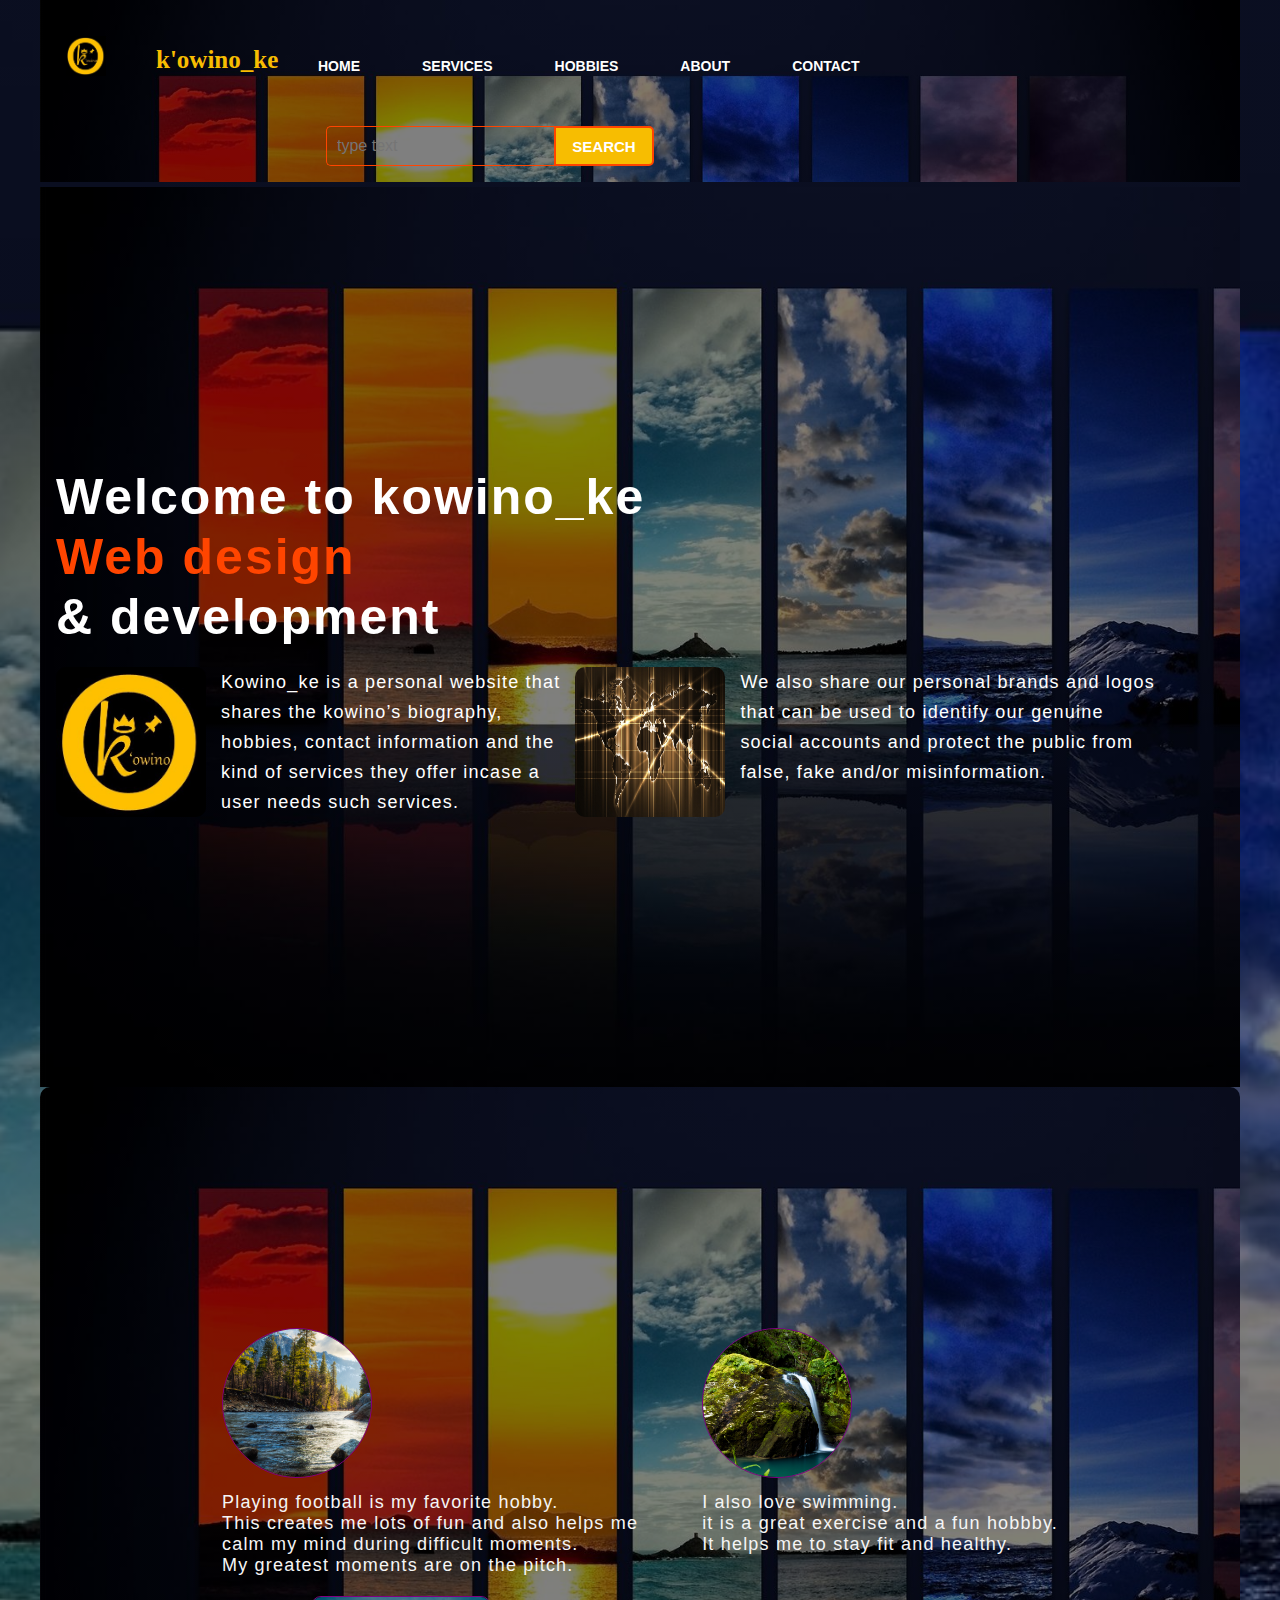
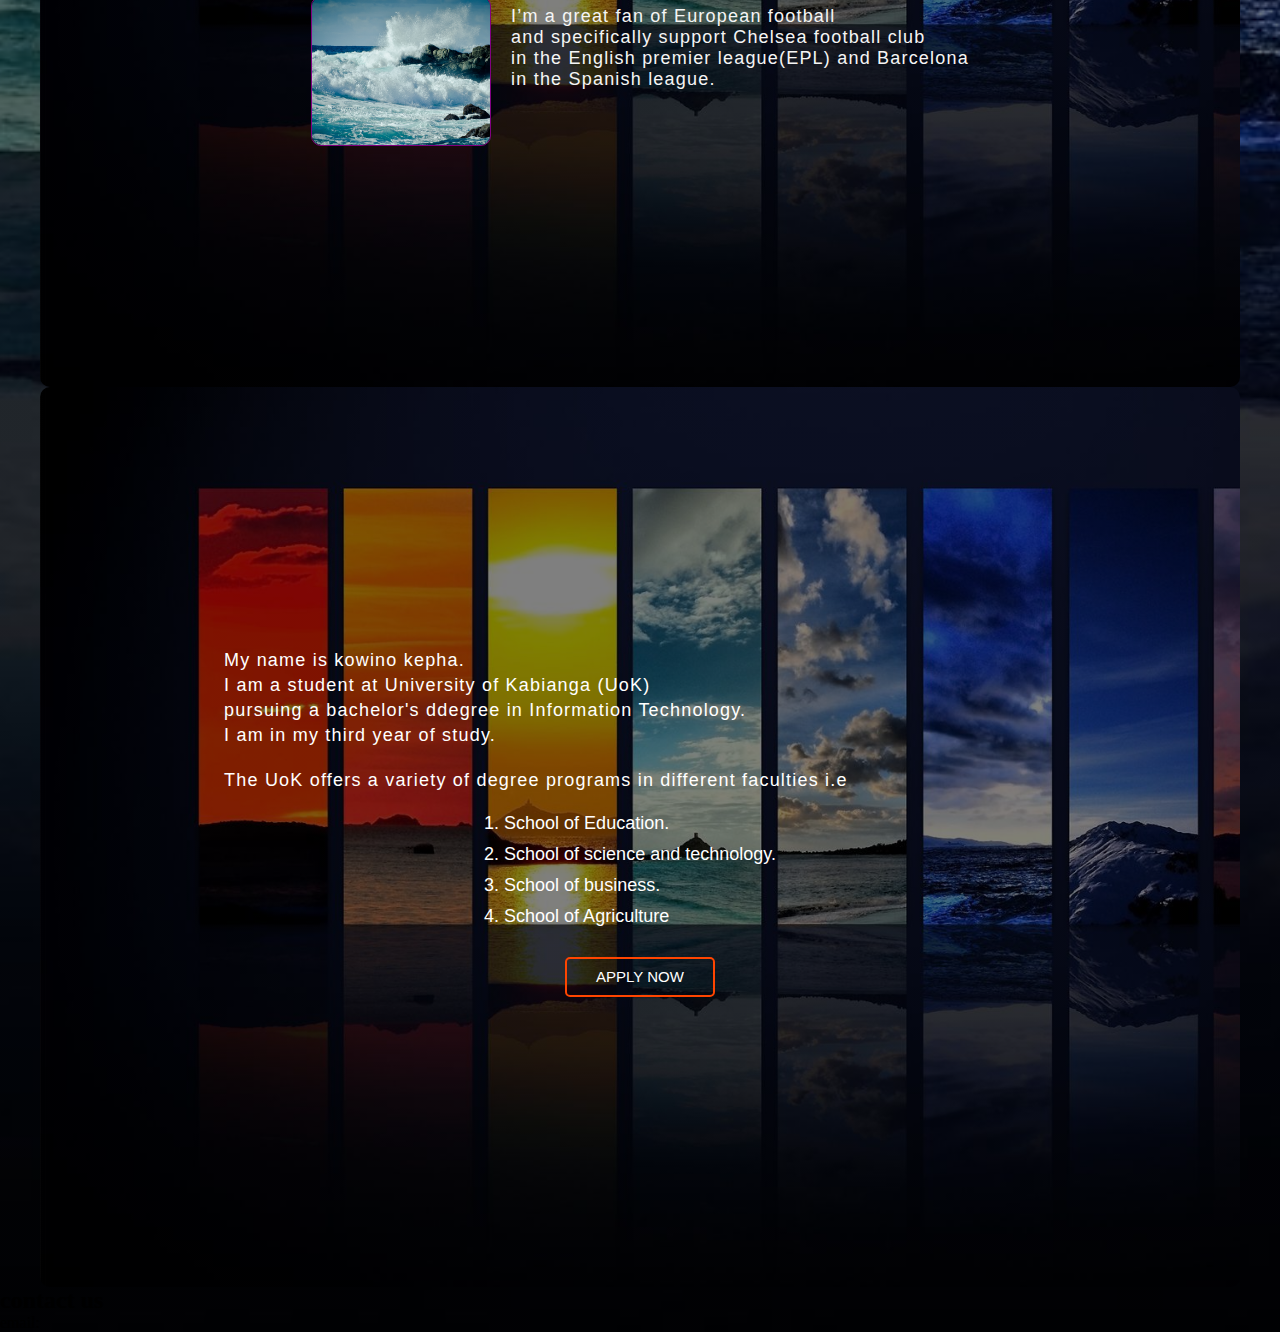
<file: index.html>
<!DOCTYPE html>
<html lang="en">

<head>
    <meta charset="UTF-8">
    <meta name="viewport" content="width=device-width, initial-scale=1.0">
    <title>kowino_ke</title>
    <link rel="stylesheet" href="style.css">
</head>

<body>
    <div class="main">
        <div class="navbar">
            <div>
                <img src="photos/stamp.jpg" alt="kowino's logo" class="logo1">
            </div>
            <div class="icon">
                <h2 class="logo">k'owino_ke</h2>
            </div>
            <div class="menu">
                <ul>
                    <li><a href="#">HOME</a></li>
                    <li><a href="#">SERVICES</a></li>
                    <li><a href="#hobby" target="_blank">HOBBIES</a></li>
                    <li><a href="#aboutme">ABOUT</a></li>
                    <li><a href="#">CONTACT</a></li>
                </ul>
            </div>
            <div class="search">
                <input class="srch" type="search" name="" placeholder="type text">
                <a href="#"><button class="btn">SEARCH</button></a>
            </div>
        </div>

        <div class="content">
            <h1>Welcome to kowino_ke <br> <span>Web design</span><br>& development</h1>
            <div class="image-block">
                <img src="photos/stamp.jpg" alt="an image of this brand's official stamp and logo">
                <p>Kowino_ke is a personal website that <br>
                shares the kowino’s biography, <br>
                hobbies, contact information and the <br>
                kind of services they offer incase a <br>
                user needs such services.
                </p>

                <img src="photos/maps.jpg" alt="an image of our official electronic signature">
                <p>
                We also share our personal brands and logos <br>
                that can be used to identify our genuine <br>
                social accounts and protect the public from <br>
                false, fake and/or misinformation.
                </p>                
            </div>
        </div>

        <div class="section" id="hobby">
            <div class="image-row">

                <div class="footballer">
                    <img src="photos/river.jpg" alt="Bookshelves">
                     <p>
                        Playing football is my favorite hobby. <br>
                        This creates me lots of fun and also helps me <br>
                        calm my mind during difficult moments. <br>
                        My greatest moments are on the pitch.
                    </p>
                </div>

                <div class="swimmer">
                    <img src="photos/nature.jpg" alt="Seating Area">
                    <p>
                        I also love swimming. <br>
                        it is a great exercise and a fun hobbby. <br>
                        It helps me to stay fit and healthy. <br>
                    </p>
                </div>
                
                <div class="epl-fan">
                    <p>
                        I’m a great fan of European football <br>
                        and specifically support Chelsea football club <br>
                        in the English premier league(EPL) and Barcelona <br>
                        in the Spanish league.
                    </p>
                    <img src="photos/water.jpg" alt="Study Space">
                </div>
                
            </div>
        </div>

        <div class="about" id="aboutme">
            <div class="aboutpage">
                <p>
                    My name is kowino kepha. <br>
                    I am a student at University of Kabianga (UoK) <br>
                    pursuing a bachelor's ddegree in Information Technology. <br>
                    I am in my third year of study.
                </p>
                <div class="apply">
                    <P>
                        The UoK offers a variety of degree programs in different faculties i.e
                    </P>
                    <ol>
                        <li>School of Education.</li>
                        <li>School of science and technology.</li>
                        <li>School of business.</li>
                        <li>School of Agriculture</li>
                    </ol>
                    <a href="application frm.html" target="_blank"><button class="btn1">APPLY NOW</button></a>
                </div>
            </div>            
        </div>
        
        <div class="contact">
            <h2 id="contactme">contact us</h2>
            <p>
                email:
            </p>
            <p>

            </p>
        </div>

    </div>
</body>


</html>
</file>
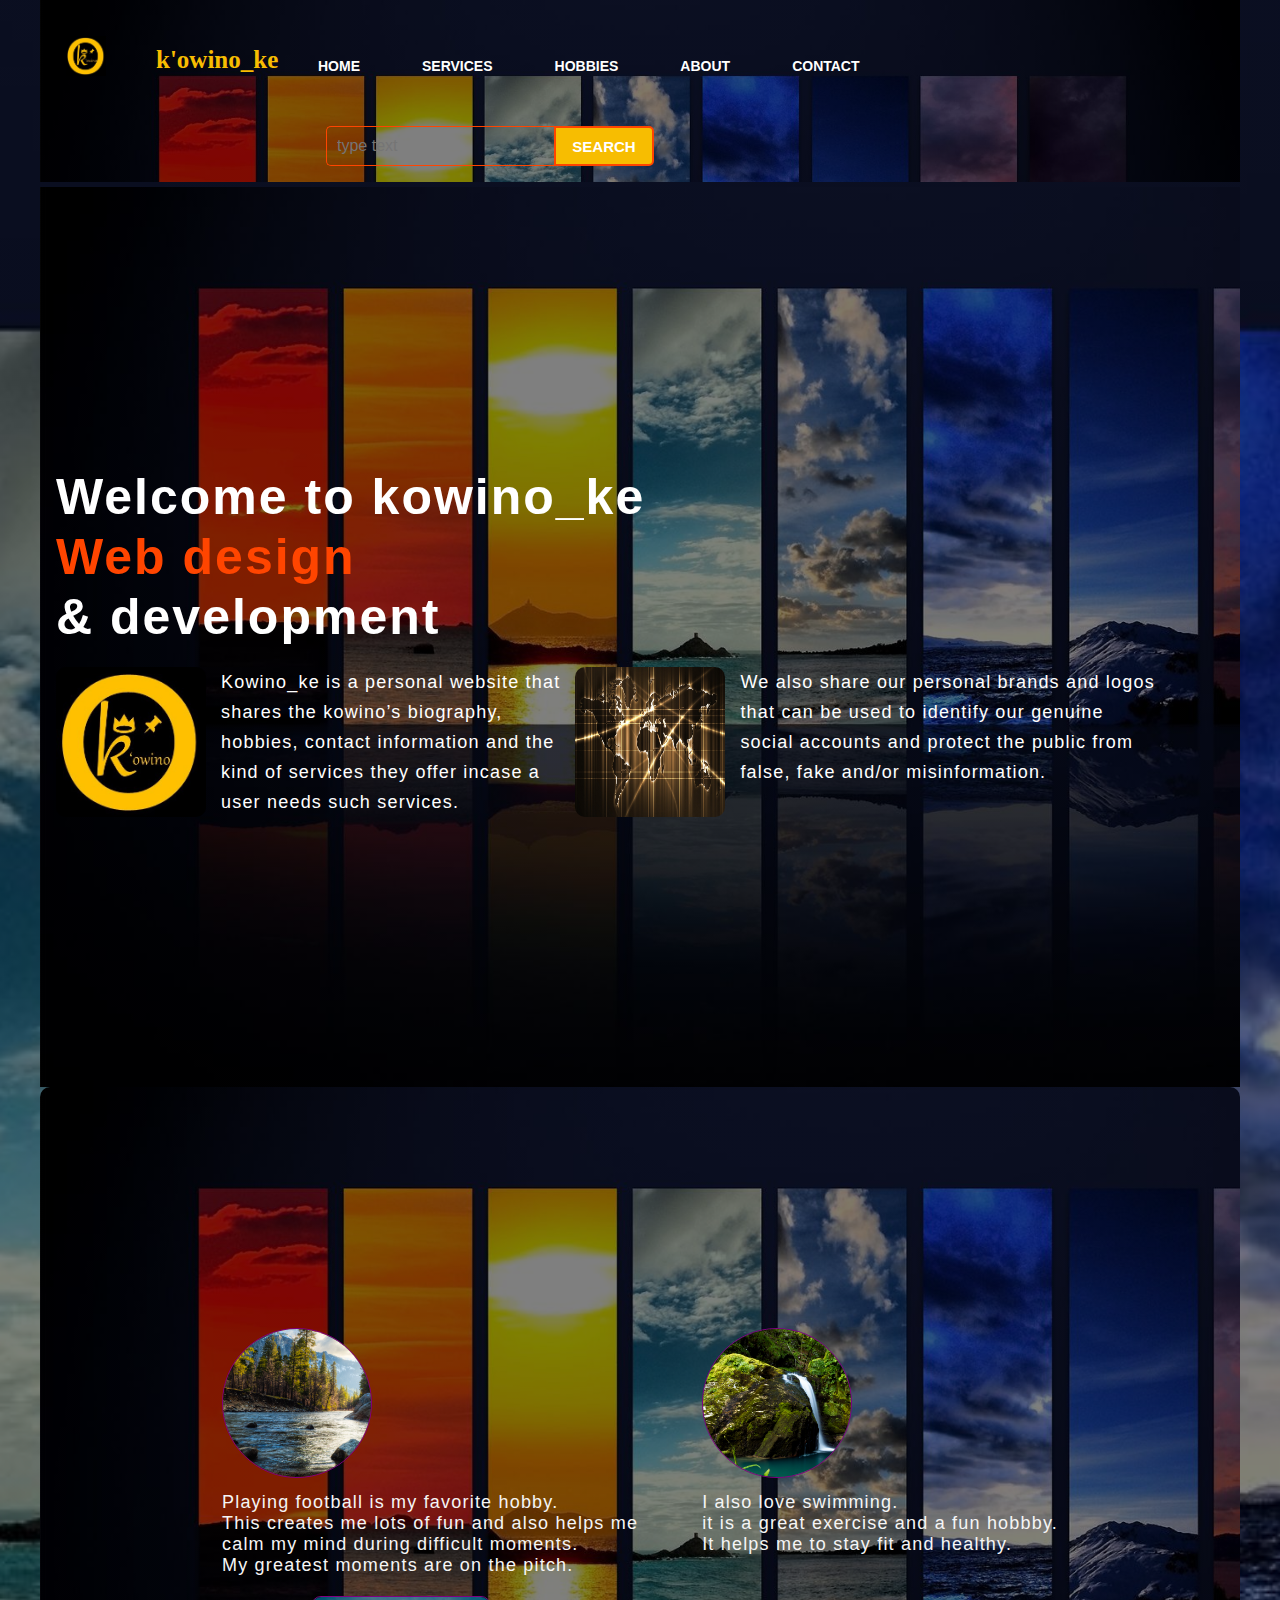
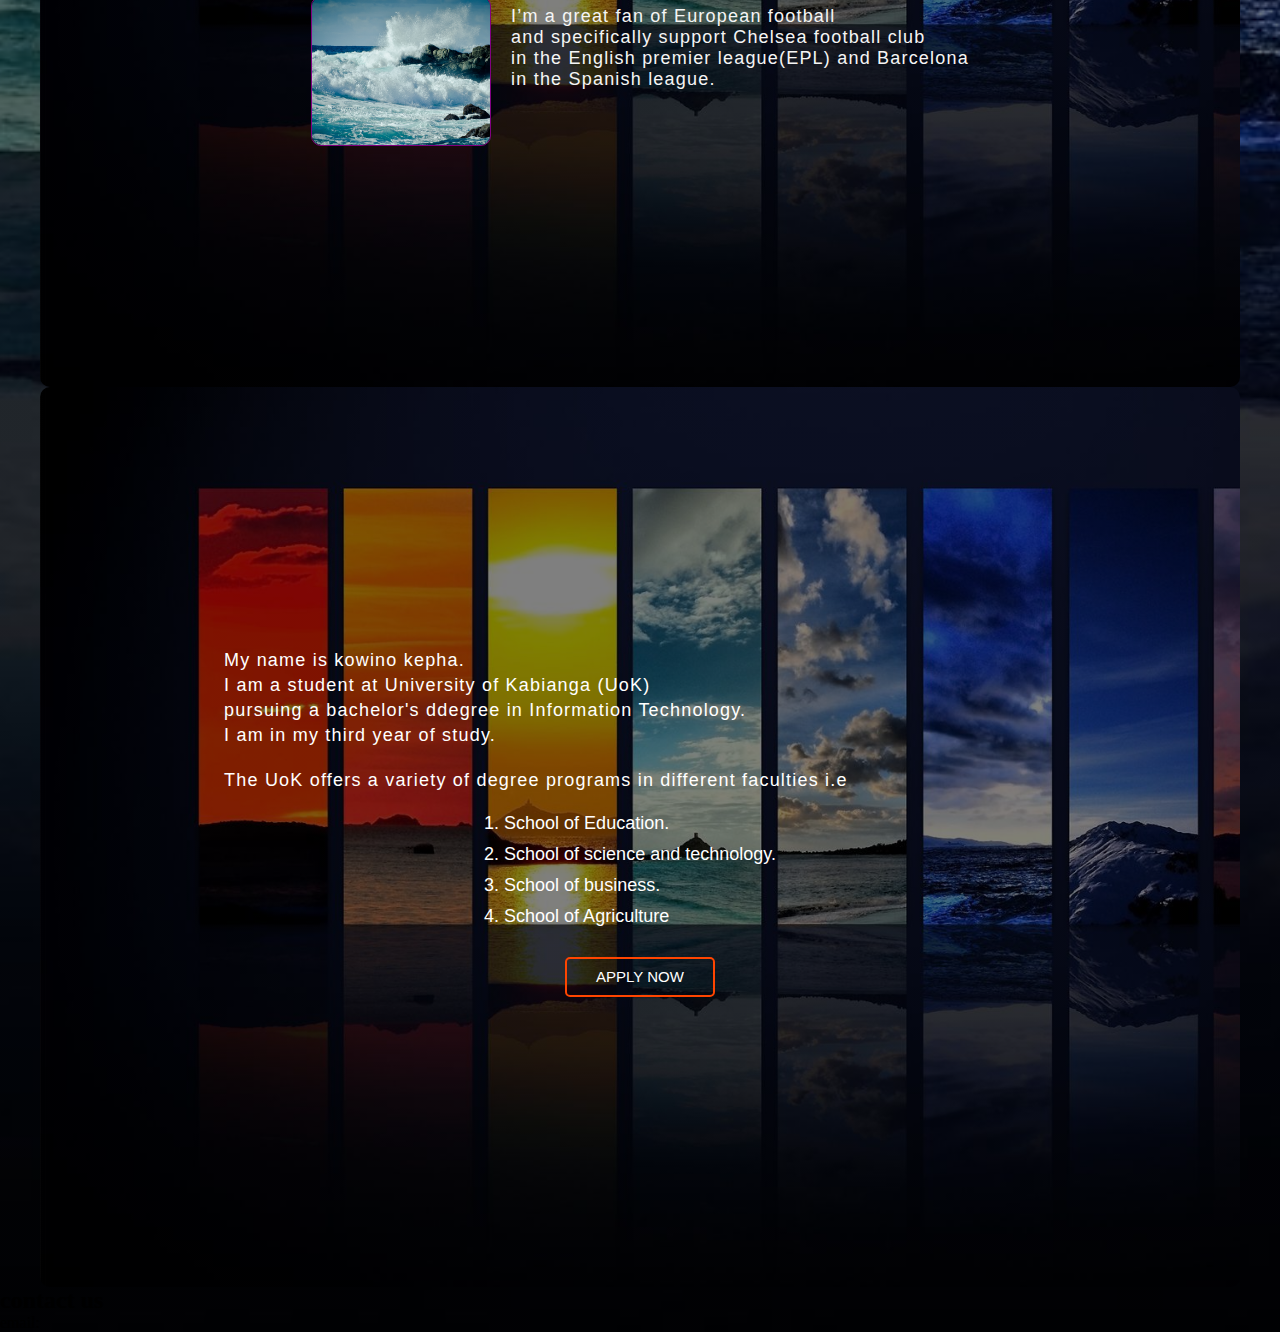
<file: webpage design.html>
<!DOCTYPE html>
<html lang="en">

<head>
    <meta charset="UTF-8">
    <meta name="viewport" content="width=device-width, initial-scale=1.0">
    <title>kowino_ke</title>
    <link rel="stylesheet" href="style.css">
</head>

<body>
    <div class="main">
        <div class="navbar">
            <div>
                <img src="photos/stamp.jpg" alt="kowino's logo" class="logo1">
            </div>
            <div class="icon">
                <h2 class="logo">k'owino_ke</h2>
            </div>
            <div class="menu">
                <ul>
                    <li><a href="#">HOME</a></li>
                    <li><a href="#">SERVICES</a></li>
                    <li><a href="#hobby" target="_blank">HOBBIES</a></li>
                    <li><a href="#aboutme">ABOUT</a></li>
                    <li><a href="#">CONTACT</a></li>
                </ul>
            </div>
            <div class="search">
                <input class="srch" type="search" name="" placeholder="type text">
                <a href="#"><button class="btn">SEARCH</button></a>
            </div>
        </div>

        <div class="content">
            <h1>Welcome to kowino_ke <br> <span>Web design</span><br>& development</h1>
            <div class="image-block">
                <img src="photos/stamp.jpg" alt="an image of this brand's official stamp and logo">
                <p>Kowino_ke is a personal website that <br>
                shares the kowino’s biography, <br>
                hobbies, contact information and the <br>
                kind of services they offer incase a <br>
                user needs such services.
                </p>

                <img src="photos/maps.jpg" alt="an image of our official electronic signature">
                <p>
                We also share our personal brands and logos <br>
                that can be used to identify our genuine <br>
                social accounts and protect the public from <br>
                false, fake and/or misinformation.
                </p>                
            </div>
        </div>

        <div class="section" id="hobby">
            <div class="image-row">

                <div class="footballer">
                    <img src="photos/river.jpg" alt="Bookshelves">
                     <p>
                        Playing football is my favorite hobby. <br>
                        This creates me lots of fun and also helps me <br>
                        calm my mind during difficult moments. <br>
                        My greatest moments are on the pitch.
                    </p>
                </div>

                <div class="swimmer">
                    <img src="photos/nature.jpg" alt="Seating Area">
                    <p>
                        I also love swimming. <br>
                        it is a great exercise and a fun hobbby. <br>
                        It helps me to stay fit and healthy. <br>
                    </p>
                </div>
                
                <div class="epl-fan">
                    <p>
                        I’m a great fan of European football <br>
                        and specifically support Chelsea football club <br>
                        in the English premier league(EPL) and Barcelona <br>
                        in the Spanish league.
                    </p>
                    <img src="photos/water.jpg" alt="Study Space">
                </div>
                
            </div>
        </div>

        <div class="about" id="aboutme">
            <div class="aboutpage">
                <p>
                    My name is kowino kepha. <br>
                    I am a student at University of Kabianga (UoK) <br>
                    pursuing a bachelor's ddegree in Information Technology. <br>
                    I am in my third year of study.
                </p>
                <div class="apply">
                    <P>
                        The UoK offers a variety of degree programs in different faculties i.e
                    </P>
                    <ol>
                        <li>School of Education.</li>
                        <li>School of science and technology.</li>
                        <li>School of business.</li>
                        <li>School of Agriculture</li>
                    </ol>
                    <a href="application frm.html" target="_blank"><button class="btn1">APPLY NOW</button></a>
                </div>
            </div>            
        </div>
        
        <div class="contact">
            <h2 id="contactme">contact us</h2>
            <p>
                email:
            </p>
            <p>

            </p>
        </div>

    </div>
</body>

</html>
</file>
<file: style.css>
* {
    margin: 0;
    padding: 0;
    box-sizing: border-box;
}
html, body{
    height: 100%;
    scroll-behavior: smooth;
    scroll-snap-type: y mandatory;
}

.main {    
    background: linear-gradient(to top, rgba(0, 0, 0, 0.5)50%, rgba(0, 0, 0, 0.5)50%), url(photos/spectre.jpg);
    background-position: center;
    background-size: cover;
    min-height: 100vh;
}

.navbar {
    max-width: 1200px;
    width: 100%;
    margin: auto;
    margin-bottom: 5px;
    padding: 16px;
    scroll-snap-align: start;
    display: flex;
    flex-wrap: wrap;
    flex-direction: row;
    align-items: flex-start;
    background: linear-gradient(to top, rgba(0, 0, 0, 0.5)50%, rgba(0, 0, 0, 0.5)50%), url(photos/spectre.jpg);
    background-size: cover;
}

.icon {
    width: 150px;
    float: left;
    height: 70px;
    margin-top: 20px;

}

.main .navbar .logo {
    color: rgb(247, 189, 1);
    font-size: 25px;
    font-family: century 'Franklin Gothic Medium', 'Arial Narrow', Arial, sans-serif;
    padding-left: 20px;
    float: left;
    padding-top: 10px;
    cursor: pointer;
    margin-left: 30px;

}

.logo:hover {
    color: orangered;
}

.menu {
    width: 400px;
    float: left;
    height: 70px;
    margin-top: 15px;

}

ul {
    float: left;
    display: flex;
    justify-content: center;
    align-items: center;
}

ul li {
    list-style: none;
    margin-left: 62px;
    margin-top: 27px;
    font-size: 14px;

}

ul li a {
    text-decoration: none;
    color: white;
    font-weight: bold;
    font-family: 'Franklin Gothic Medium', 'Arial Narrow', Arial, sans-serif;
    transition: 0.4s ease-in-out;
}

ul li a:hover {
    color: rgb(247, 189, 1);
}

.search {
    width: 330px;
    float: left;
    margin-left: 270px;
    margin-top: 5px;
}

.srch {
    font-family: 'Franklin Gothic Medium', 'Arial Narrow', Arial, sans-serif;
    width: 200ppx;
    height: 40px;
    background: transparent;
    border: 1px solid orangered;
    margin-top: 15px;
    color: white;
    border-right: none;
    float: left;
    font-size: 16px;
    padding: 10px;
    border-bottom-left-radius: 5px;
    border-top-left-radius: 5px;

}

.btn {
    width: 100px;
    height: 40px;
    background: rgb(247, 189, 1);
    border: 2px solid orangered;
    margin-top: 15px;
    color: white;
    font-size: 15px;
    border-bottom-right-radius: 5px;
    border-top-right-radius: 5px;
    cursor: pointer;
    font-weight: bold;
    font-family: 'Franklin Gothic Medium', 'Arial Narrow', Arial, sans-serif;

}

.btn:hover {
    background: orangered;
    color: white;

}

.btn:focus {
    outline: none;
}

.srch:focus {
    outline: none;
}

.content {
    max-width: 1200px;
    width: 100%;
    margin: auto;
    min-height: 100vh;    
    color: white;
    position: relative;    
    font-family: 'Lucida Sans', 'Lucida Sans Regular', 'Lucida Grande', 'Lucida Sans Unicode', Geneva, Verdana, sans-serif;
    align-items: center;
    scroll-snap-align: start;
    padding: 16px;
    align-content: center;
    background: linear-gradient(to top, rgba(0, 0, 0, 0.5)50%, rgba(0, 0, 0, 0.5)50%), url(photos/spectre.jpg);
    background-size: cover;
}

.content .image-block{
    display: flex;
    flex-wrap: wrap;
    flex-direction: row;
    align-items: flex-start;
    gap: 15px;
    margin-top: 20px;
}

.content .image-block img{
    width: 100px;
    height: 150px;
    border-radius: 10px;
    flex: 0 1 150px;
    box-sizing: border-box;
}

.content .image-block p {
    line-height: 30px;
    letter-spacing: 1.2px;
    font-size: 18px;
    font-family: 'Lucida Sans', 'Lucida Sans Regular', 'Lucida Grande', 'Lucida Sans Unicode', Geneva, Verdana, sans-serif;
    cursor: default;
    transition: 1s ease-in-out;
    margin-top: 0;
       
}

.content p:hover {
    color: orangered;

}

.content h1 {
    font-size: 50px;
    margin-top: 10px;    
    line-height: 60px;
    font-family: 'Lucida Sans', 'Lucida Sans Regular', 'Lucida Grande', 'Lucida Sans Unicode', Geneva, Verdana, sans-serif;
    letter-spacing: 2px;
    transition: 1s ease-in-out;
    cursor: default;

}

.content h1:hover {
    color: rgb(247, 189, 1);
    
}

.content h1 span {
    color: orangered;
}


.logo1 {
    height: 40px;
    float: left;
    margin-left: 10px;
    margin-top: 20px;

}

.section {
    max-width: 1200px;
    min-height: 100vh;
    margin: auto;
    padding: 16px;
    align-content: center;
    scroll-snap-align: start;
    border-radius: 10px;
    background: linear-gradient(to top, rgba(0, 0, 0, 0.5)50%, rgba(0, 0, 0, 0.5)50%), url(photos/spectre.jpg);
    background-size: cover;
}

.image-row {
    justify-content: space-around;
    display: flex;
    flex-wrap: wrap;
    flex-direction: row;
    align-items: flex-start;
    max-width: 900px;
    margin: auto;
}

.image-row img {
    width: 150px;
    height: 150px;
    border-radius: 50%;
    object-fit: cover;
    border: 1.5px solid #800080;
}

.image-row p {
    text-align: justify;
    margin-top: 10px;
    font-size: 18px;
    letter-spacing: 1.2px;
    font-family: 'Lucida Sans', 'Lucida Sans Regular', 'Lucida Grande', 'Lucida Sans Unicode', Geneva, Verdana, sans-serif;
    color: whitesmoke;
    cursor: default;
    transition: 1s ease-in-out;
}

.image-row p:hover{
    color: orangered;
}

.epl-fan{
    display:inline-flex;
    flex-direction: row-reverse;
    gap: 20px;
    margin-top: 20px;
}

.epl-fan img{
width: 180px;
height: 150px;
border-radius: 10px;

}

.about {
    max-width: 1200px;
    min-height:100vh;
    margin: auto;
    color: white;
    font-family: 'Lucida Sans', 'Lucida Sans Regular', 'Lucida Grande', 'Lucida Sans Unicode', Geneva, Verdana, sans-serif;
    font-size: small;
    text-align: center;
    display: flex;
    flex-direction: column;
    align-items: center;
    align-content: center;
    scroll-snap-align: start;
    border-radius: 10px;
    background: linear-gradient(to top, rgba(0, 0, 0, 0.5)50%, rgba(0, 0, 0, 0.5)50%), url(photos/spectre.jpg);
    background-size: cover;
    padding: 16px;
}


.about p {
    margin-left: 20px;
    margin-right: 20px;
    text-align: justify;
    line-height: 25px;
    letter-spacing: 1.2px;
    font-size: 18px;
    cursor: default;
    transition: 0.4s ease-in-out;
    margin-bottom: 20px;
    
}

.aboutpage{
margin: auto;
}

.about p:hover {
    color: orangered;
}

.about .apply ol {
    text-align: left;
    margin-left: 300px;
    margin-right: 300px;
    margin-bottom: 30px;
    font-size: 18px;
    cursor: default;
    transition: 0.4s ease-in-out;
}

.about .apply ol li {
    margin-top: 10px;

}

.about .apply ol li:hover {
    color: rgb(247, 189, 1);
}

.about .apply a {
    text-decoration: none;
    color: white;
    font-weight: bold;
    font-family: 'Times New Roman', Times, serif;
    transition: 0.4s ease-in-out;

}

.about .apply a:hover {
    color: orangered;
}

.about .apply .btn1 {
    width: 150px;
    height: 40px;
    background-color: transparent;
    border: 2px solid orangered;
    color: white;
    font-size: 15px;
    border-radius: 5px;
    cursor: pointer;
    margin-bottom: 30px;
}

.about .apply .btn1:hover {
    background-color: orangered;
    color: white;
}
</file>
